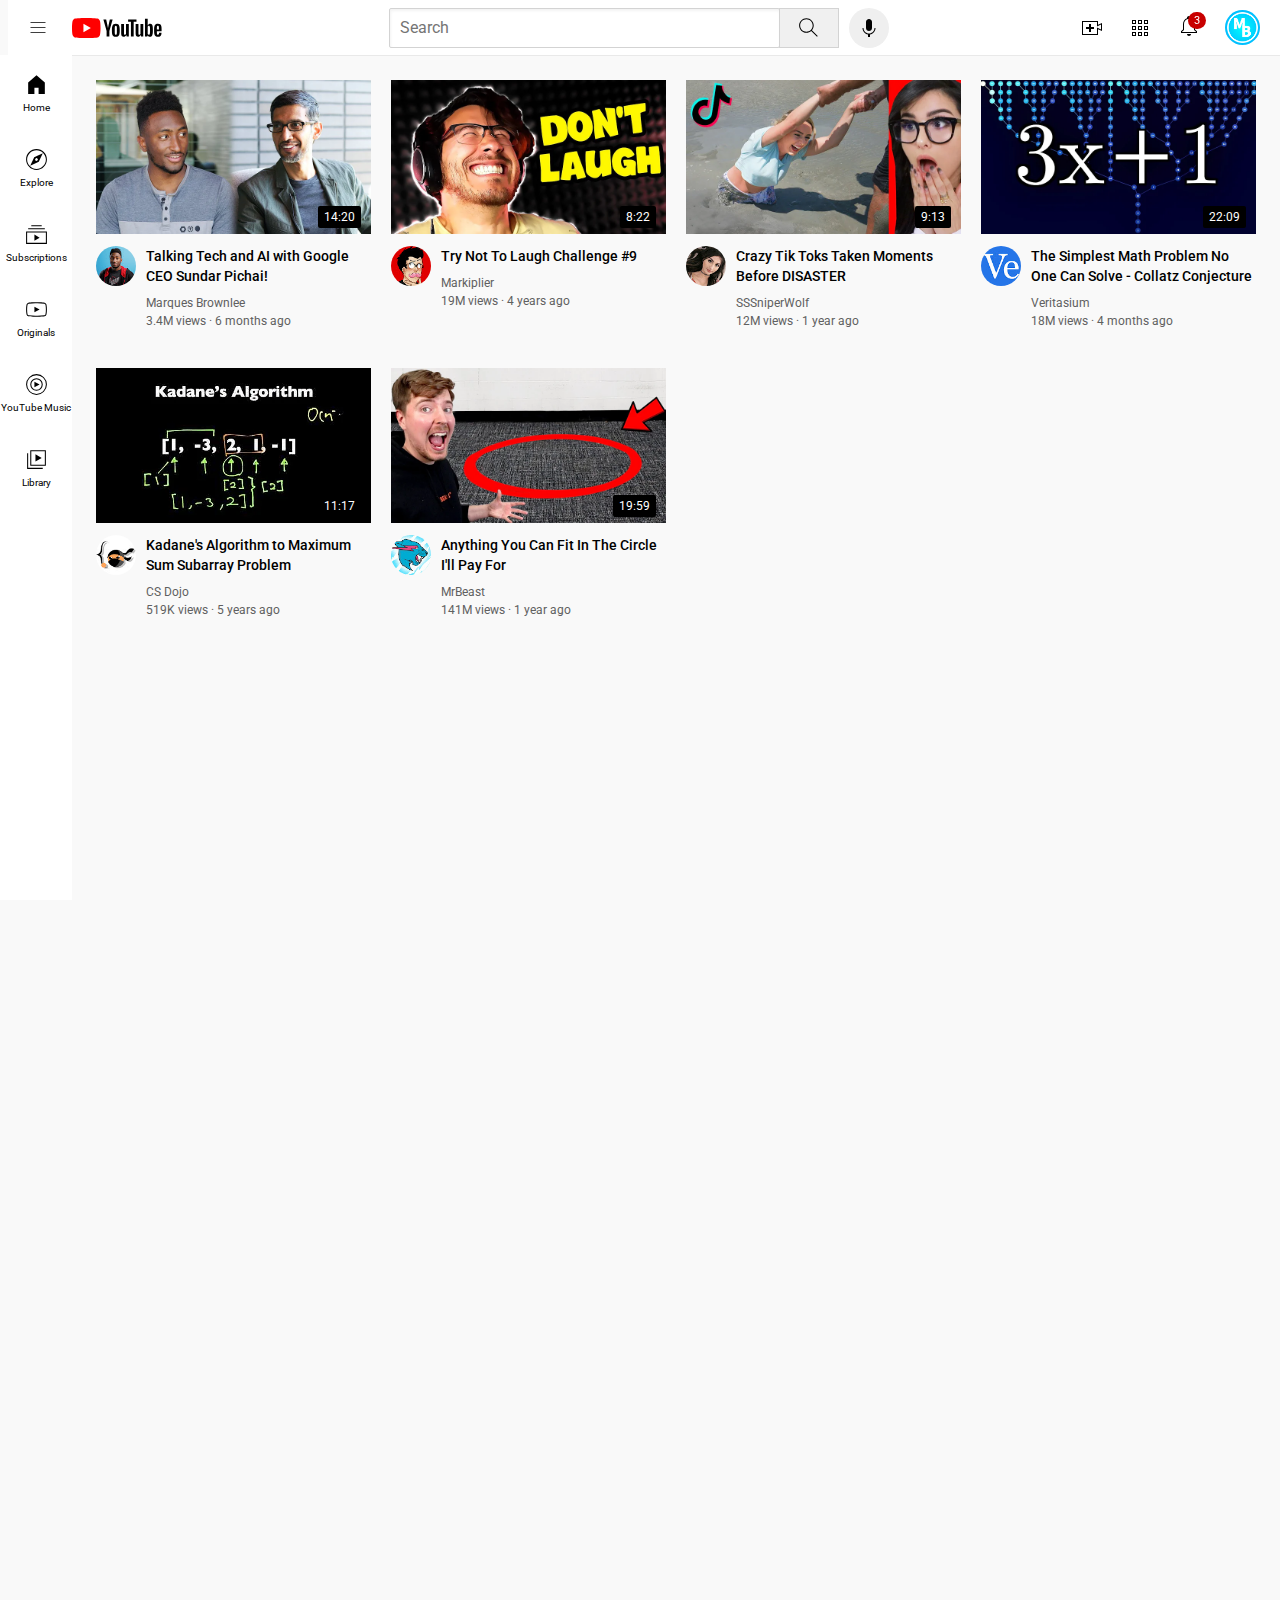
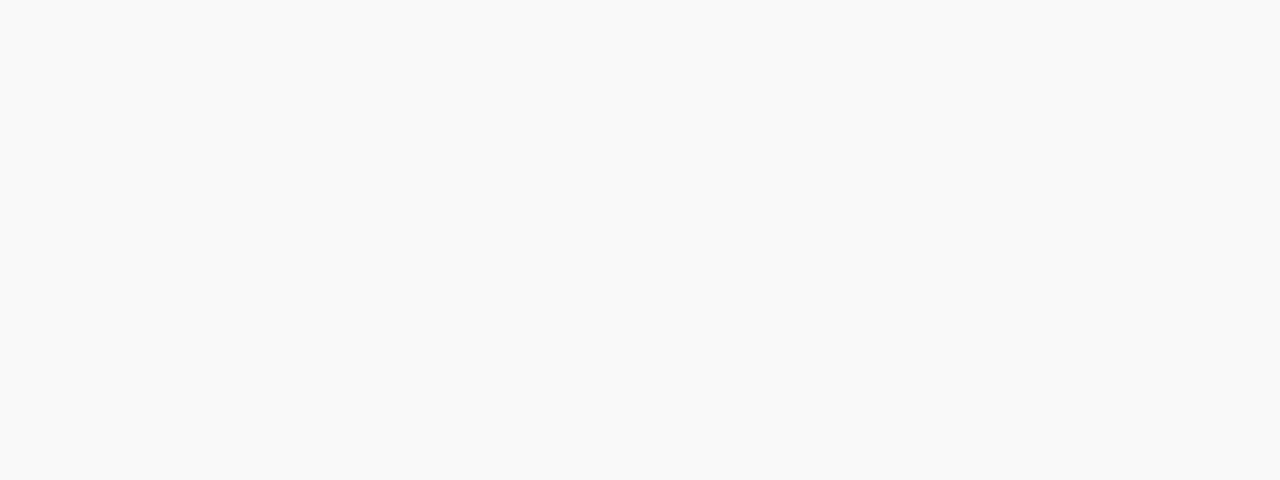
<file: index.html>
<!DOCTYPE html>
<html>

<head>
  <title>YouTube.com Clone</title>

  <link rel="preconnect" href="https://fonts.googleapis.com">
  <link rel="preconnect" href="https://fonts.gstatic.com" crossorigin>
  <link
    href="https://fonts.googleapis.com/css2?family=Roboto+Slab:wght@700&family=Roboto:wght@300;400;500;600;700&display=swap"
    rel="stylesheet">

  <link rel="stylesheet" href="styles/general.css">
  <link rel="stylesheet" href="styles/header.css">
  <link rel="stylesheet" href="styles/video.css">
  <link rel="stylesheet" href="styles/sidebar.css">
</head>


<body>
  <header class="header">
    <div class="left-section">
      <img class="hamburger-menu" src="icons/hamburger-menu.svg">
      <img class="youtube-logo" src="icons/youtube-logo.svg">
    </div>

    <div class="middle-section">
      <input class="search-bar" type="textbox" placeholder="Search">
      
      <!-- Put position absolute within position relative -->
      <button class="search-button">
        <img class="search-icon" src="icons/search.svg">
        <div class="tooltip">Search</div>
      </button>
      <button class="voice-search-button">
        <img class="voice-search-icon" src="icons/voice-search-icon.svg">
        <div class="tooltip">Search with your voice</div>
      </button>
    </div>

    <div class="right-section">
      <div class="upload-icon-container">
        <img class="upload-icon" src="icons/upload.svg"> 
        <div class="tooltip">Create</div>
      </div>
      
      <div class="youtube-apps-container">
        <img class="youtube-apps-icon" src="icons/youtube-apps.svg">
        <div class="tooltip">Apps</div>
      </div>
      
      <div class="notifications-icon-container">
        <img class="notifications-icon" src="icons/notifications.svg">
        <div class="notifications-count">3</div>
      </div>
      <img class="current-user-picture" src="channel-pictures/my-channel.png">
    </div>
  </header>

  <nav class="sidebar">
    <div class="sidebar-link">
      <img src="icons/home.svg">
      <div>Home</div>
    </div>
    <div class="sidebar-link">
      <img src="icons/explore.svg">
      <div>Explore</div>
    </div>
    <div class="sidebar-link">
      <img src="icons/subscriptions.svg">
      <div>Subscriptions</div>
    </div>
    <div class="sidebar-link">
      <img src="icons/originals.svg">
      <div>Originals</div>
    </div>
    <div class="sidebar-link">
      <img src="icons/youtube-music.svg">
      <div>YouTube Music</div>
    </div>
    <div class="sidebar-link">
      <img src="icons/library.svg">
      <div>Library</div>
    </div>
  </nav>
  

  <main>
    <section class="video-grid">
      <!-- Marques Brownlee Video -->
      <div class="video-preview">
        <!-- vertical stack -->
        <div class="thumbnail-row">
          <img class="thumbnail" src="thumbnails/thumbnail-1.webp">
          <div class="video-time">14:20</div>
        </div>
  
        <div class="video-info-grid">
          <!-- horizontal stack -->
          <div class="channel-picture">
            <img class="profile-picture" src="channel-pictures/channel-1.jpeg">
          </div>
  
          <div class="video-info">
            <!-- vertical stack -->
            <p class="video-title">
              Talking Tech and AI with Google CEO Sundar Pichai!
            </p>
            <p class="video-author">
              Marques Brownlee
            </p>
            <p class="video-stats">
              3.4M views &CenterDot; 6 months ago
            </p>
          </div>
        </div>
      </div>
  
      <!-- Markiplier Video-->
      <div class="video-preview">
        <!-- vertical stack -->
        <div class="thumbnail-row">
          <img class="thumbnail" src="thumbnails/thumbnail-2.webp">
          <div class="video-time">8:22</div>
        </div>
  
        <div class="video-info-grid">
          <!-- horizontal stack -->
          <div class="channel-picture">
            <img class="profile-picture" src="channel-pictures/channel-2.jpeg">
          </div>
  
          <div class="video-info">
            <!-- vertical stack -->
            <p class="video-title">
              Try Not To Laugh Challenge #9
            </p>
            <p class="video-author">
              Markiplier
            </p>
            <p class="video-stats">
              19M views &CenterDot; 4 years ago
            </p>
          </div>
        </div>
      </div>
  
      <!-- SSSniperWolf Video -->
      <div class="video-preview">
        <!-- vertical stack -->
        <div class="thumbnail-row">
          <img class="thumbnail" src="thumbnails/thumbnail-3.webp">
          <div class="video-time">9:13</div>
        </div>
  
        <div class="video-info-grid">
          <!-- horizontal stack -->
          <div class="channel-picture">
            <img class="profile-picture" src="channel-pictures/channel-3.jpeg">
          </div>
  
          <div class="video-info">
            <!-- vertical stack -->
            <p class="video-title">
              Crazy Tik Toks Taken Moments Before DISASTER
            </p>
            <p class="video-author">
              SSSniperWolf
            </p>
            <p class="video-stats">
              12M views &CenterDot; 1 year ago
            </p>
          </div>
        </div>
      </div>
  
      <!-- Veritasium Video-->
      <div class="video-preview">
        <!-- vertical stack -->
        <div class="thumbnail-row">
          <img class="thumbnail" src="thumbnails/thumbnail-4.webp">
          <div class="video-time">22:09</div>
        </div>
  
        <div class="video-info-grid">
          <!-- horizontal stack -->
          <div class="channel-picture">
            <img class="profile-picture" src="channel-pictures/channel-4.jpeg">
          </div>
  
          <div class="video-info">
            <!-- vertical stack -->
            <p class="video-title">
              The Simplest Math Problem No One Can Solve - Collatz Conjecture
            </p>
            <p class="video-author">
              Veritasium
            </p>
            <p class="video-stats">
              18M views &CenterDot; 4 months ago
            </p>
          </div>
        </div>
      </div>
  
      <!-- CS Dojo Video -->
      <div class="video-preview">
        <!-- vertical stack -->
        <div class="thumbnail-row">
          <img class="thumbnail" src="thumbnails/thumbnail-5.webp">
          <div class="video-time">11:17</div>
        </div>
  
        <div class="video-info-grid">
          <!-- horizontal stack -->
          <div class="channel-picture">
            <img class="profile-picture" src="channel-pictures/channel-5.jpeg">
          </div>
  
          <div class="video-info">
            <!-- vertical stack -->
            <p class="video-title">
              Kadane's Algorithm to Maximum Sum Subarray Problem
            </p>
            <p class="video-author">
              CS Dojo
            </p>
            <p class="video-stats">
              519K views &CenterDot; 5 years ago
            </p>
          </div>
        </div>
      </div>
  
      <!-- MrBeast Video-->
      <div class="video-preview">
        <!-- vertical stack -->
        <div class="thumbnail-row">
          <img class="thumbnail" src="thumbnails/thumbnail-6.webp">
          <div class="video-time">19:59</div>
        </div>
  
        <div class="video-info-grid">
          <!-- horizontal stack -->
          <div class="channel-picture">
            <img class="profile-picture" src="channel-pictures/channel-6.jpeg">
          </div>
  
          <div class="video-info">
            <!-- vertical stack -->
            <p class="video-title">
              Anything You Can Fit In The Circle I'll Pay For
            </p>
            <p class="video-author">
              MrBeast
            </p>
            <p class="video-stats">
              141M views &CenterDot; 1 year ago
            </p>
          </div>
        </div>
      </div>
    </section>
  </main>
</body>

</html>
</file>
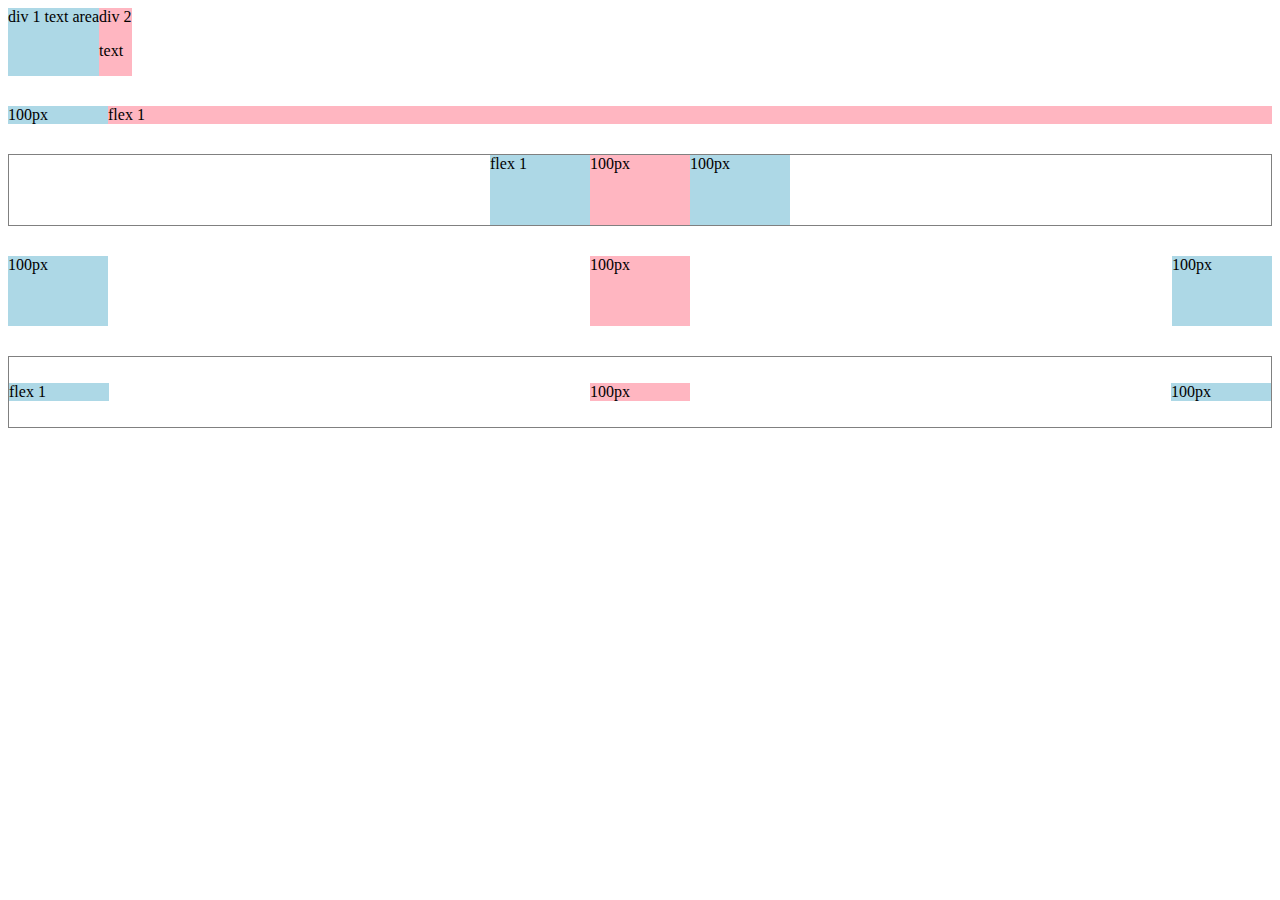
<file: flexbox.html>
<!DOCTYPE html>
<html>
  <head>
    <title>Flexbox Practice</title>
  </head>
  <body>
    <div style="
      display: flex;
      flex-direction: row;
    ">
      <div style="background-color: 
      lightblue">div 1 text area</div>

      <div style="background-color: 
      lightpink">div 2 <p>text</p></div>
    </div>

    <div style="
      margin-top: 30px;
      display: flex;
      flex-direction: row;
    ">
      <div style="
        background-color: lightblue;
        width: 100px;
      ">100px</div>

      <div style="
        background-color: lightpink;
        flex: 1;
      ">flex 1</div>
    </div>

    <div style="
      margin-top: 30px;
      display: flex;
      flex-direction: row;
      justify-content: center;
      height: 70px;
      border-width: 1px;
      border-color: gray;
      border-style: solid;
    ">

    <div style="
      background-color: lightblue;
      width: 100px;
    ">flex 1</div>

    <div style="
    background-color: lightpink;
    width: 100px;
    ">100px</div>

    <div style="
      background-color: lightblue;
      width: 100px;
    ">100px</div>
    </div>



    <div style="
    margin-top: 30px;
    display: flex;
    flex-direction: row;
    justify-content: space-between;
    height: 70px;
    ">

    <div style="
    background-color: lightblue;
    width: 100px;
    ">100px</div>

    <div style="
    background-color: lightpink;
    width: 100px;
    ">100px</div>

    <div style="
    background-color: lightblue;
    width: 100px;
    ">100px</div>
    </div>

<div style="
      margin-top: 30px;
      display: flex;
      flex-direction: row;
      justify-content: space-between;
      height: 70px;
      border-width: 1px;
      border-color: gray;
      border-style: solid;
      align-items: center;
    ">

    <div style="
      background-color: lightblue;
      width: 100px;
    ">flex 1</div>

    <div style="
    background-color: lightpink;
    width: 100px;
    ">100px</div>

    <div style="
      background-color: lightblue;
      width: 100px;
    ">100px</div>
    </div>


  </div>

  </body>
</html>
</file>
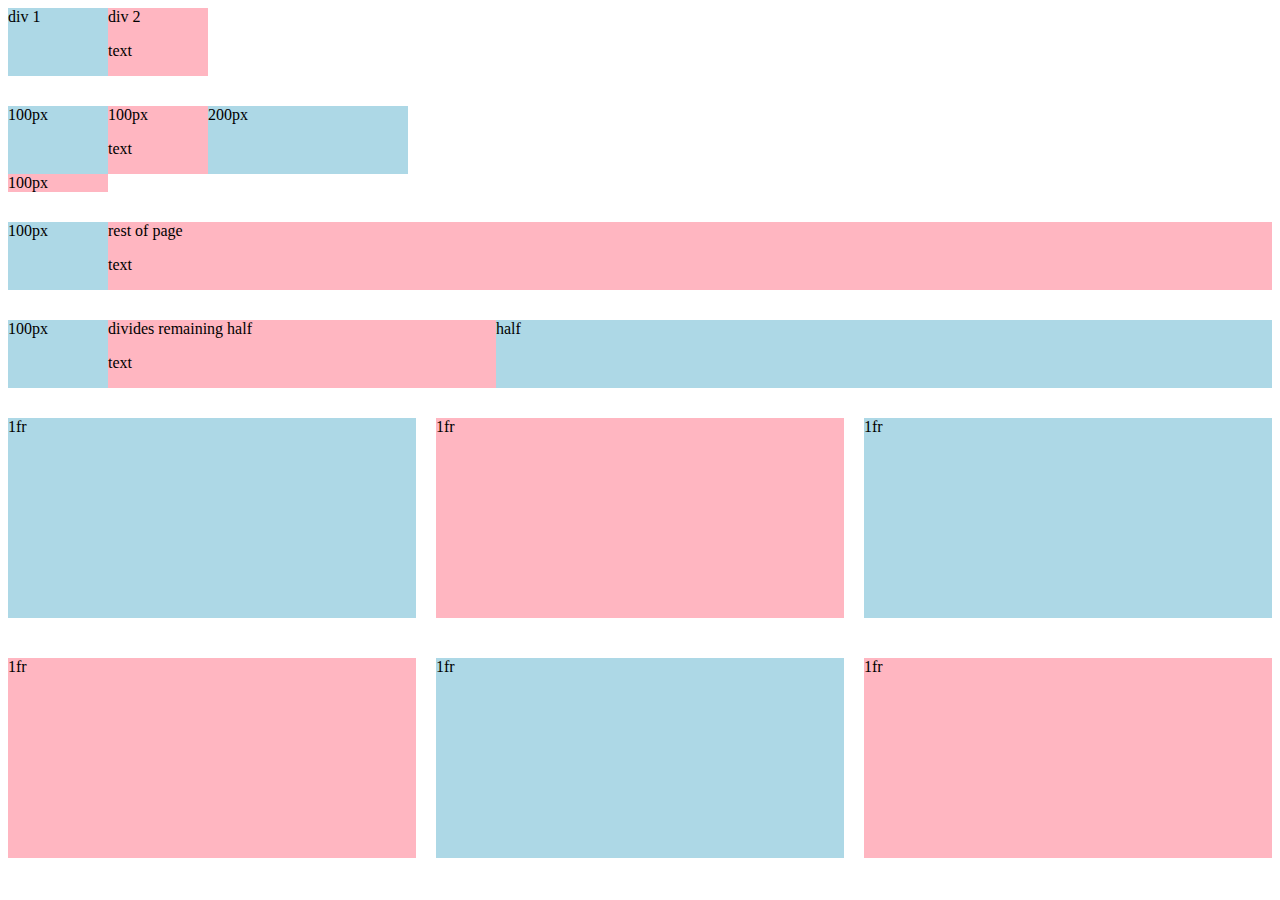
<file: grid.html>
<!DOCTYPE html>
<html>
  <head>
    <title> Grid Practice </title>
    <style>

    </style>
  </head>
  <body>
    <div style="
      display: grid;
      grid-template-columns: 100px 100px;
      ">
      <div style="background-color: lightblue">div 1</div>
      <div style="background-color: lightpink">div 2
      <p> text </p></div>
    </div>

    
    <div style="
      margin-top: 30px;
      display: grid;
      grid-template-columns: 100px 100px 200px;
      ">
      <!-- Number of pixel values specified = num columns -->
      <!-- More than max adds a new row -->
      <div style="background-color: lightblue">100px</div>
      <div style="background-color: lightpink">100px <p> text </p></div>
      <div style="background-color: lightblue">200px</div>
      <div style="background-color: lightpink">100px</div>
    </div>

    <div style="
      margin-top: 30px;
      display: grid;
      grid-template-columns: 100px 1fr;
      ">
      <div style="background-color: lightblue">100px</div>
      <div style="background-color: lightpink">rest of page<p> text </p></div>
    </div>

    <div style="
      margin-top: 30px;
      display: grid;
      grid-template-columns: 100px 1fr 2fr;
      ">
      <div style="background-color: lightblue">100px</div>
      <div style="background-color: lightpink">divides remaining half<p> text </p></div>
      <div style="background-color: lightblue">half</div>
    </div>

    <div style="
      margin-top: 30px;
      display: grid;
      grid-template-columns: 1fr 1fr 1fr;
      column-gap: 20px;
      row-gap: 40px;
      ">
      <div style="background-color: lightblue; height: 200px">1fr</div>
      <div style="background-color: lightpink; height: 200px">1fr</div>
      <div style="background-color: lightblue; height: 200px">1fr</div>
      <div style="background-color: lightpink; height: 200px">1fr</div>
      <div style="background-color: lightblue; height: 200px">1fr</div>
      <div style="background-color: lightpink; height: 200px">1fr</div>
    </div>


  </body>
</html>
</file>
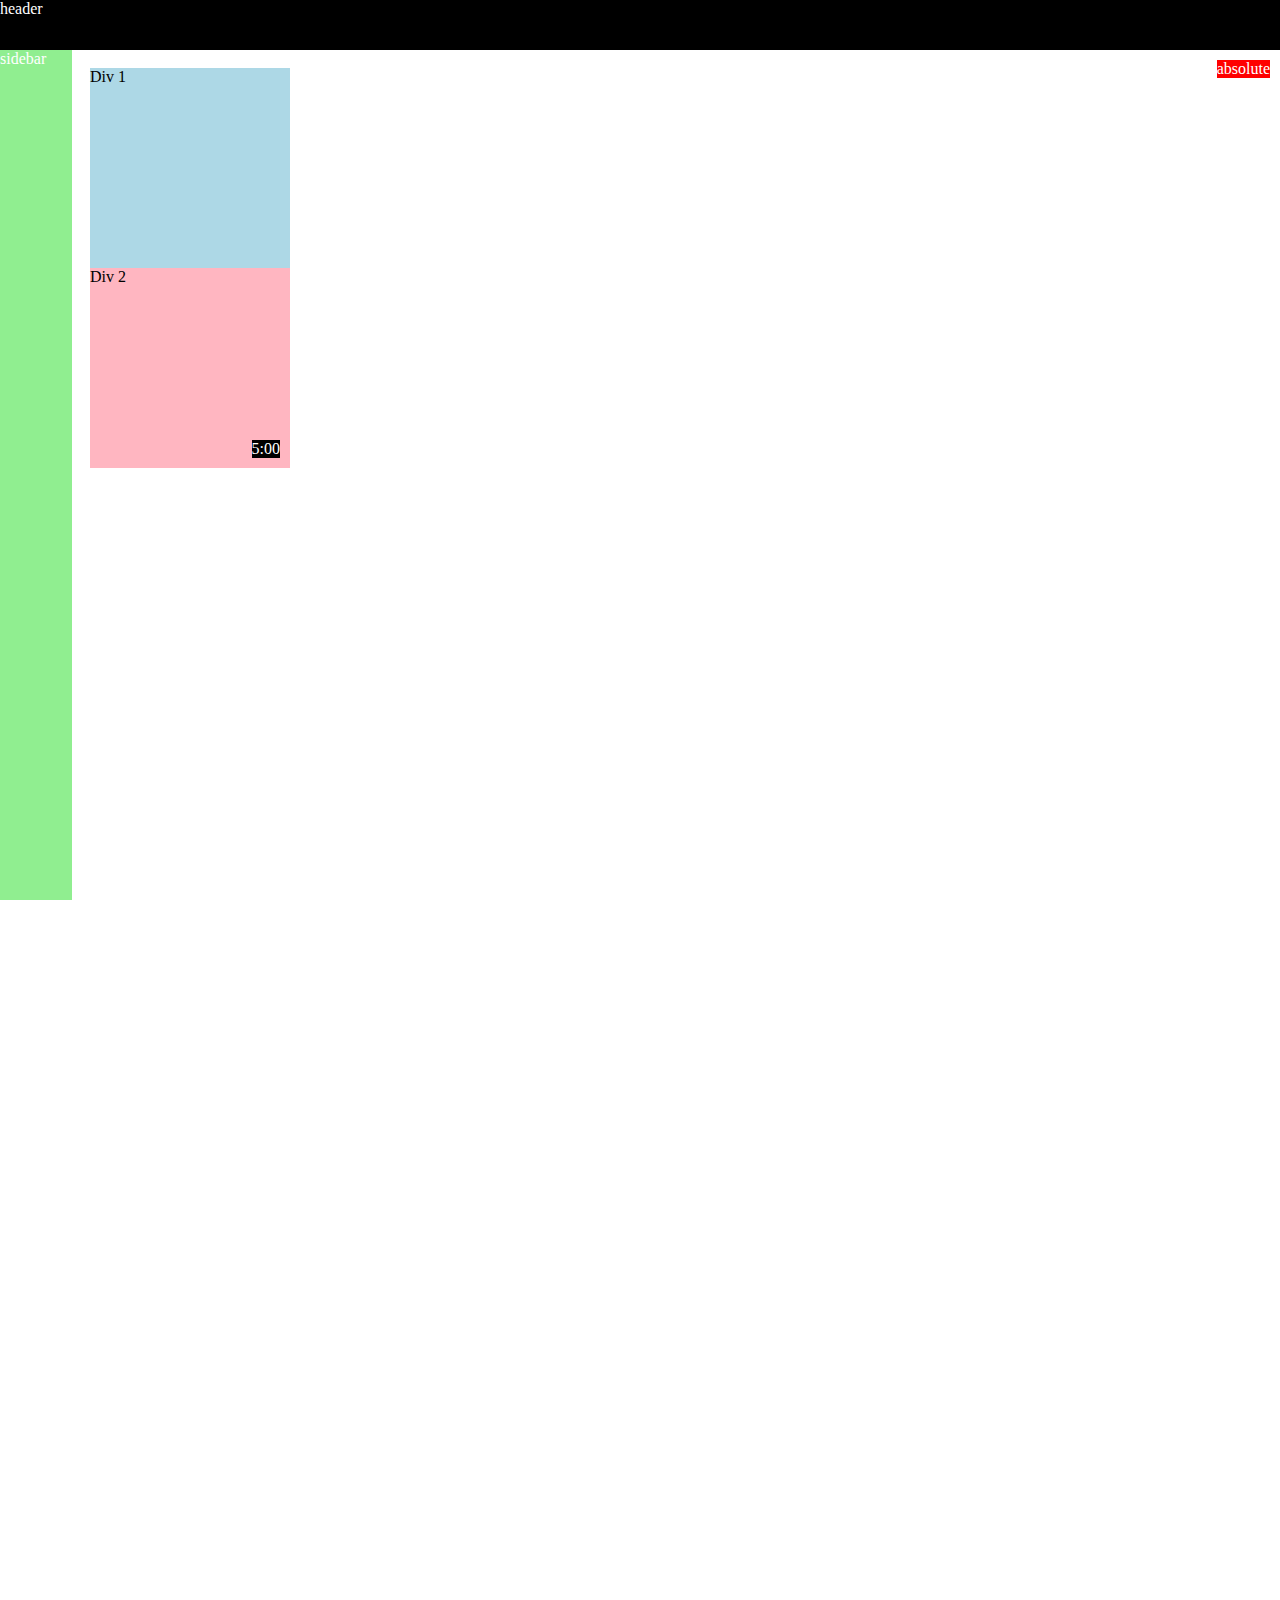
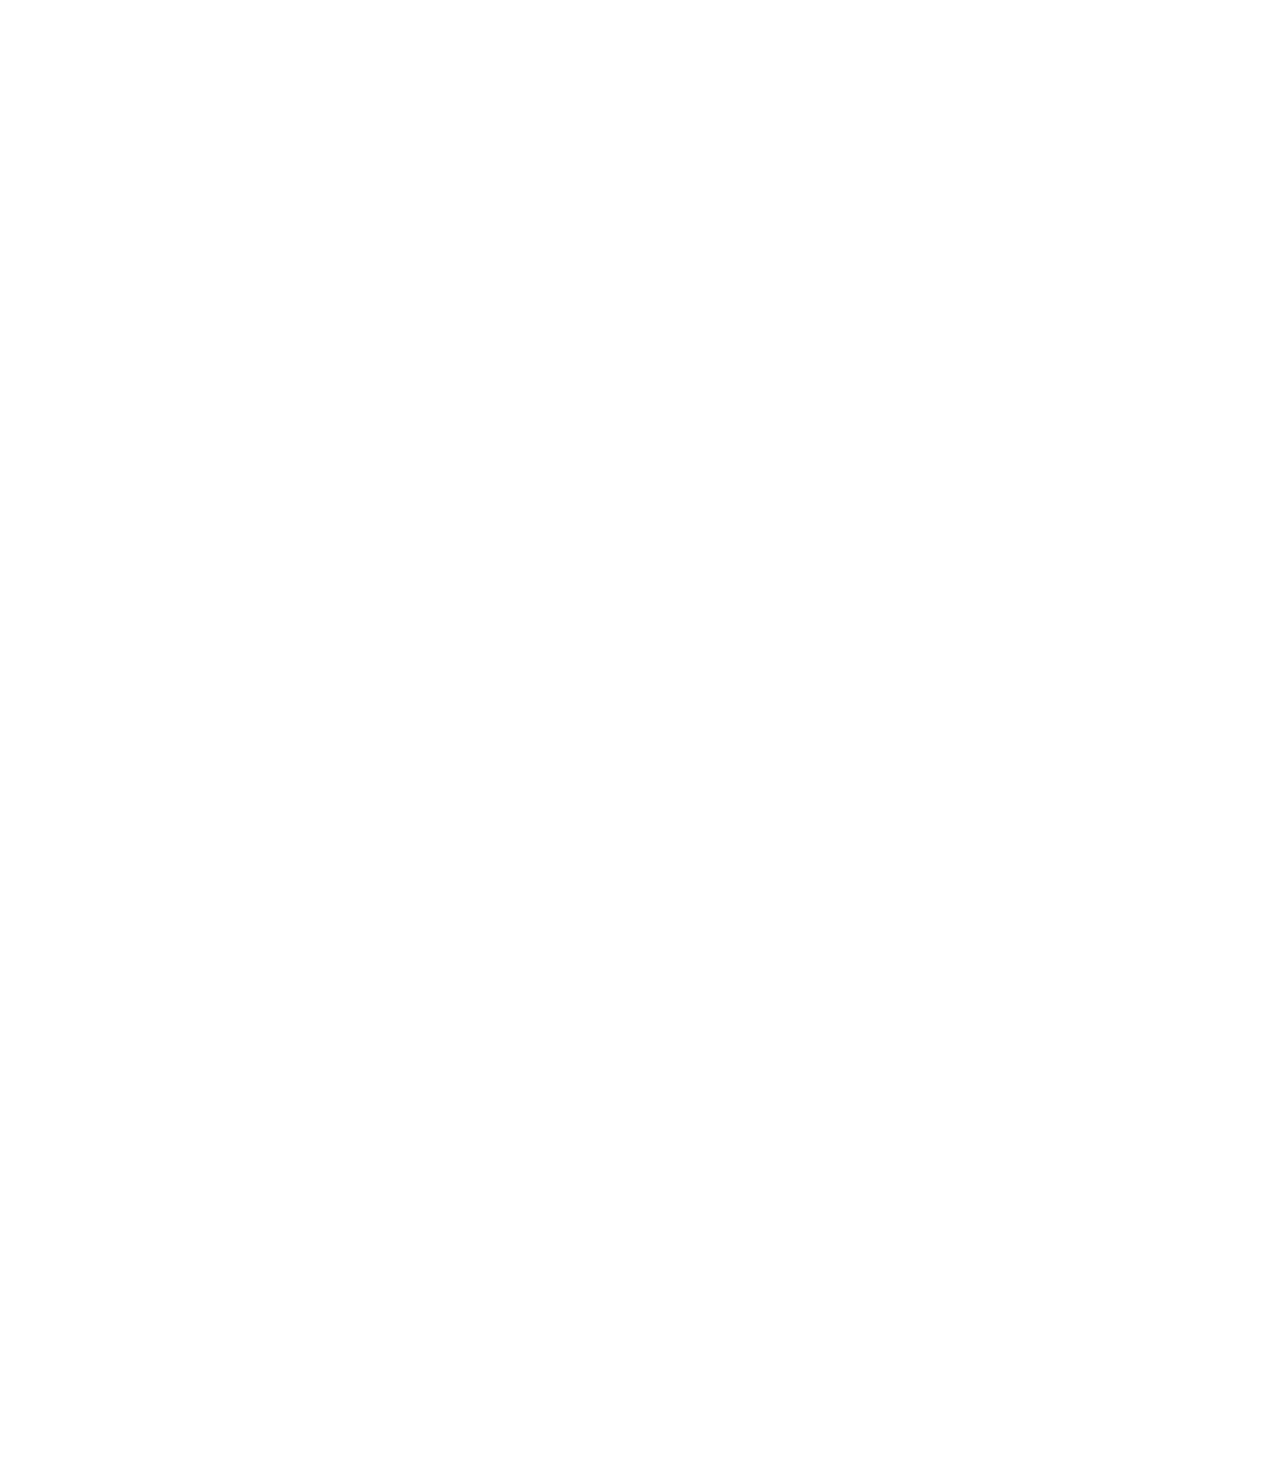
<file: position.html>
<!DOCTYPE html>
<html>
  <head>
    <title>Position Practice</title>
  </head>
  <body style="
    height: 3000px;
    padding-top: 60px;
    padding-left: 82px;
  ">
    <div style="
      background-color: black;
      color: white;
      position: fixed;
      top: 0px;
      left: 0px;
      right: 0px;
      height: 50px;
      z-index: 1;
    ">header</div>

    <div style="
      background-color: lightgreen;
      color: white;
      position: fixed;
      left: 0px;
      bottom: 0px;
      top: 50px;
      width: 72px;
    ">sidebar</div>

    <div style="
      position: absolute;
      background-color: red;
      color: white;
      right: 10px;
      top: 60px;
    ">
    absolute
    </div>


    <div style="
      background-color: lightblue;
      height: 200px;
      width: 200px;
    ">Div 1</div>

    <div style="
      background-color: lightpink;
      height: 200px;
      width: 200px;
      position: relative;
    ">
      <div style="
        position: absolute;
        background-color: black;
        color: white;
        right: 10px;
        bottom: 10px;
      ">
      5:00
      </div>
      
      Div 2
    </div>

    

  </body>

</html>
</file>
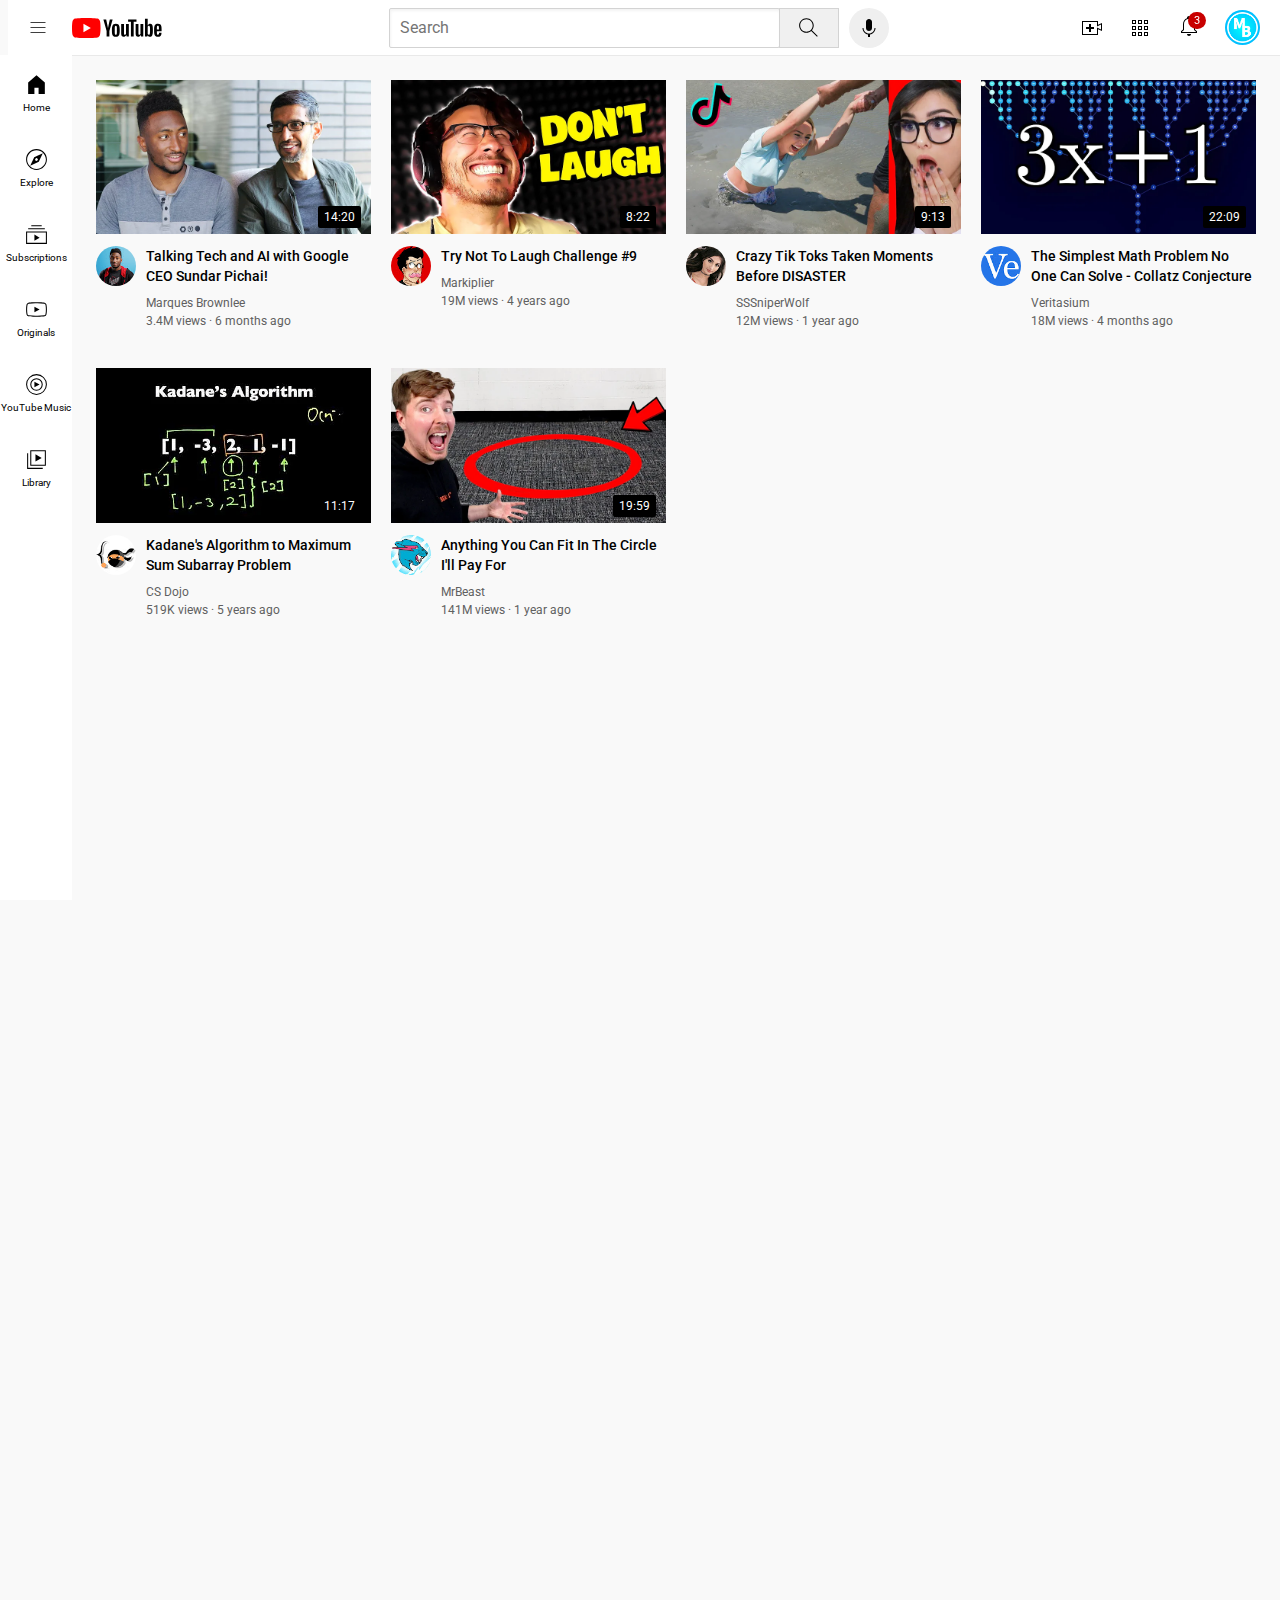
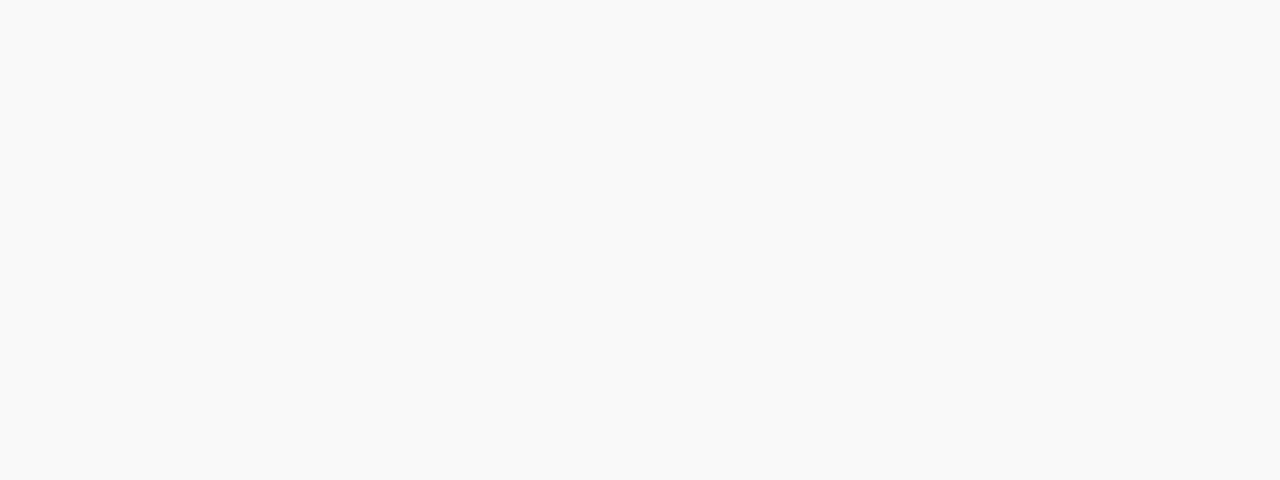
<file: youtube.html>
<!DOCTYPE html>
<html>

<head>
  <title>YouTube.com Clone</title>

  <link rel="preconnect" href="https://fonts.googleapis.com">
  <link rel="preconnect" href="https://fonts.gstatic.com" crossorigin>
  <link
    href="https://fonts.googleapis.com/css2?family=Roboto+Slab:wght@700&family=Roboto:wght@300;400;500;600;700&display=swap"
    rel="stylesheet">

  <link rel="stylesheet" href="styles/general.css">
  <link rel="stylesheet" href="styles/header.css">
  <link rel="stylesheet" href="styles/video.css">
  <link rel="stylesheet" href="styles/sidebar.css">
</head>


<body>
  <header class="header">
    <div class="left-section">
      <img class="hamburger-menu" src="icons/hamburger-menu.svg">
      <img class="youtube-logo" src="icons/youtube-logo.svg">
    </div>

    <div class="middle-section">
      <input class="search-bar" type="textbox" placeholder="Search">
      
      <!-- Put position absolute within position relative -->
      <button class="search-button">
        <img class="search-icon" src="icons/search.svg">
        <div class="tooltip">Search</div>
      </button>
      <button class="voice-search-button">
        <img class="voice-search-icon" src="icons/voice-search-icon.svg">
        <div class="tooltip">Search with your voice</div>
      </button>
    </div>

    <div class="right-section">
      <div class="upload-icon-container">
        <img class="upload-icon" src="icons/upload.svg"> 
        <div class="tooltip">Create</div>
      </div>
      
      <div class="youtube-apps-container">
        <img class="youtube-apps-icon" src="icons/youtube-apps.svg">
        <div class="tooltip">Apps</div>
      </div>
      
      <div class="notifications-icon-container">
        <img class="notifications-icon" src="icons/notifications.svg">
        <div class="notifications-count">3</div>
      </div>
      <img class="current-user-picture" src="channel-pictures/my-channel.png">
    </div>
  </header>

  <nav class="sidebar">
    <div class="sidebar-link">
      <img src="icons/home.svg">
      <div>Home</div>
    </div>
    <div class="sidebar-link">
      <img src="icons/explore.svg">
      <div>Explore</div>
    </div>
    <div class="sidebar-link">
      <img src="icons/subscriptions.svg">
      <div>Subscriptions</div>
    </div>
    <div class="sidebar-link">
      <img src="icons/originals.svg">
      <div>Originals</div>
    </div>
    <div class="sidebar-link">
      <img src="icons/youtube-music.svg">
      <div>YouTube Music</div>
    </div>
    <div class="sidebar-link">
      <img src="icons/library.svg">
      <div>Library</div>
    </div>
  </nav>
  

  <main>
    <section class="video-grid">
      <!-- Marques Brownlee Video -->
      <div class="video-preview">
        <!-- vertical stack -->
        <div class="thumbnail-row">
          <img class="thumbnail" src="thumbnails/thumbnail-1.webp">
          <div class="video-time">14:20</div>
        </div>
  
        <div class="video-info-grid">
          <!-- horizontal stack -->
          <div class="channel-picture">
            <img class="profile-picture" src="channel-pictures/channel-1.jpeg">
          </div>
  
          <div class="video-info">
            <!-- vertical stack -->
            <p class="video-title">
              Talking Tech and AI with Google CEO Sundar Pichai!
            </p>
            <p class="video-author">
              Marques Brownlee
            </p>
            <p class="video-stats">
              3.4M views &CenterDot; 6 months ago
            </p>
          </div>
        </div>
      </div>
  
      <!-- Markiplier Video-->
      <div class="video-preview">
        <!-- vertical stack -->
        <div class="thumbnail-row">
          <img class="thumbnail" src="thumbnails/thumbnail-2.webp">
          <div class="video-time">8:22</div>
        </div>
  
        <div class="video-info-grid">
          <!-- horizontal stack -->
          <div class="channel-picture">
            <img class="profile-picture" src="channel-pictures/channel-2.jpeg">
          </div>
  
          <div class="video-info">
            <!-- vertical stack -->
            <p class="video-title">
              Try Not To Laugh Challenge #9
            </p>
            <p class="video-author">
              Markiplier
            </p>
            <p class="video-stats">
              19M views &CenterDot; 4 years ago
            </p>
          </div>
        </div>
      </div>
  
      <!-- SSSniperWolf Video -->
      <div class="video-preview">
        <!-- vertical stack -->
        <div class="thumbnail-row">
          <img class="thumbnail" src="thumbnails/thumbnail-3.webp">
          <div class="video-time">9:13</div>
        </div>
  
        <div class="video-info-grid">
          <!-- horizontal stack -->
          <div class="channel-picture">
            <img class="profile-picture" src="channel-pictures/channel-3.jpeg">
          </div>
  
          <div class="video-info">
            <!-- vertical stack -->
            <p class="video-title">
              Crazy Tik Toks Taken Moments Before DISASTER
            </p>
            <p class="video-author">
              SSSniperWolf
            </p>
            <p class="video-stats">
              12M views &CenterDot; 1 year ago
            </p>
          </div>
        </div>
      </div>
  
      <!-- Veritasium Video-->
      <div class="video-preview">
        <!-- vertical stack -->
        <div class="thumbnail-row">
          <img class="thumbnail" src="thumbnails/thumbnail-4.webp">
          <div class="video-time">22:09</div>
        </div>
  
        <div class="video-info-grid">
          <!-- horizontal stack -->
          <div class="channel-picture">
            <img class="profile-picture" src="channel-pictures/channel-4.jpeg">
          </div>
  
          <div class="video-info">
            <!-- vertical stack -->
            <p class="video-title">
              The Simplest Math Problem No One Can Solve - Collatz Conjecture
            </p>
            <p class="video-author">
              Veritasium
            </p>
            <p class="video-stats">
              18M views &CenterDot; 4 months ago
            </p>
          </div>
        </div>
      </div>
  
      <!-- CS Dojo Video -->
      <div class="video-preview">
        <!-- vertical stack -->
        <div class="thumbnail-row">
          <img class="thumbnail" src="thumbnails/thumbnail-5.webp">
          <div class="video-time">11:17</div>
        </div>
  
        <div class="video-info-grid">
          <!-- horizontal stack -->
          <div class="channel-picture">
            <img class="profile-picture" src="channel-pictures/channel-5.jpeg">
          </div>
  
          <div class="video-info">
            <!-- vertical stack -->
            <p class="video-title">
              Kadane's Algorithm to Maximum Sum Subarray Problem
            </p>
            <p class="video-author">
              CS Dojo
            </p>
            <p class="video-stats">
              519K views &CenterDot; 5 years ago
            </p>
          </div>
        </div>
      </div>
  
      <!-- MrBeast Video-->
      <div class="video-preview">
        <!-- vertical stack -->
        <div class="thumbnail-row">
          <img class="thumbnail" src="thumbnails/thumbnail-6.webp">
          <div class="video-time">19:59</div>
        </div>
  
        <div class="video-info-grid">
          <!-- horizontal stack -->
          <div class="channel-picture">
            <img class="profile-picture" src="channel-pictures/channel-6.jpeg">
          </div>
  
          <div class="video-info">
            <!-- vertical stack -->
            <p class="video-title">
              Anything You Can Fit In The Circle I'll Pay For
            </p>
            <p class="video-author">
              MrBeast
            </p>
            <p class="video-stats">
              141M views &CenterDot; 1 year ago
            </p>
          </div>
        </div>
      </div>
    </section>
  </main>
</body>

</html>
</file>
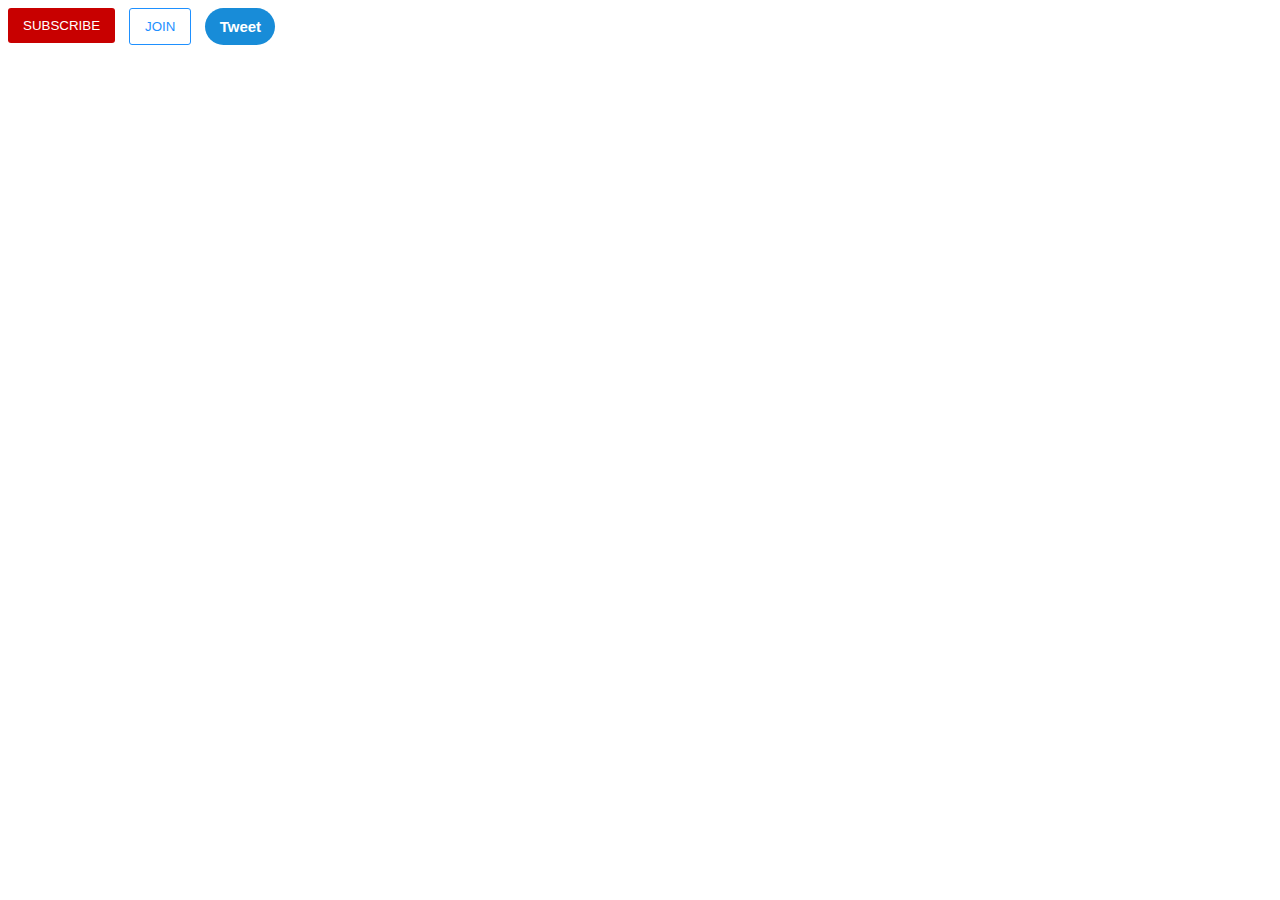
<file: intro-to-html/buttons.html>
<!DOCTYPE html>
<html>
  <head>
    <title>Buttons Practice</title>
    <link rel="stylesheet" href="styles/buttons.css">
  </head>

  <body>
    <button class="subscribe-button">
      SUBSCRIBE
    </button>
    
    <button class="join-button">
      JOIN
    </button>
    
    <button class="tweet-button">
      Tweet
    </button>
  </body>

</html>
</file>
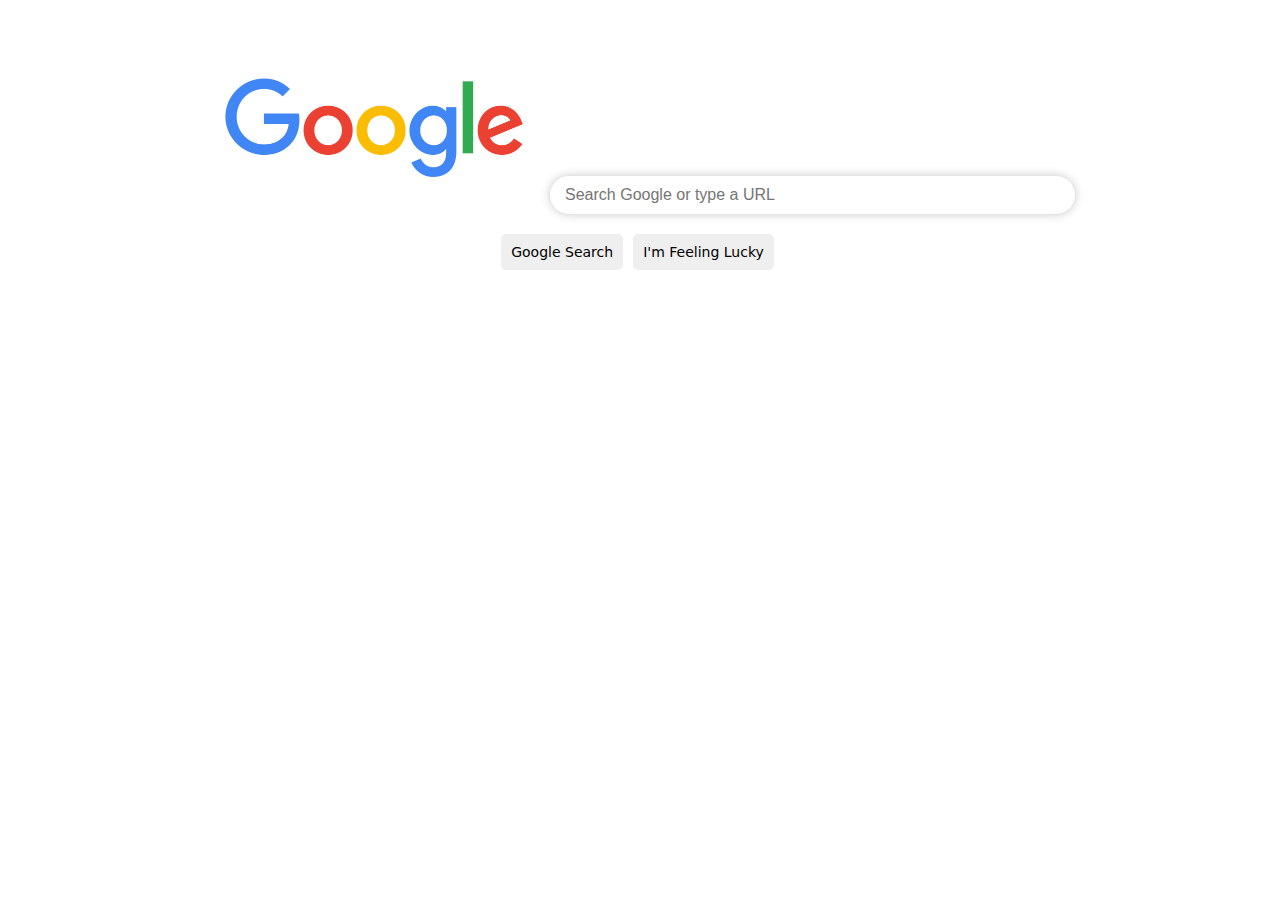
<file: intro-to-html/exercise8-google.html>
<!DOCTYPE html>
<html>
  <head>
    <title>Google Search</title>

    <style>
      .all {
        text-align: center;
        font-family: system-ui, -apple-system, BlinkMacSystemFont, 'Segoe UI', Roboto, Oxygen, Ubuntu, Cantarell, 'Open Sans', 'Helvetica Neue', sans-serif;
      }
      .logo {
        width: 300px;
        margin-top: 50px;
        padding: 20px;
      }
      .search-bar {
        width: 500px;
        font-size: 16px;
        padding: 10px;
        padding-left: 15px;
        border: none;
        border-radius: 20px;
        box-shadow: 0px 0px 10px rgba(128, 128, 128, 0.459);
      }
      .buttons {
        display: inline-block;
        margin-top: 20px;
        padding: 10px;
        font-size: 14px;
        font-family: system-ui, -apple-system, BlinkMacSystemFont, 'Segoe UI', Roboto, Oxygen, Ubuntu, Cantarell, 'Open Sans', 'Helvetica Neue', sans-serif;
        border: none;
        border-radius: 5px;
        margin-right: 5px;
      }
      .buttons:hover {
        cursor: pointer;
        opacity: 0.8;
        border: solid;
        border: 1px;
        border-color: gray;
      }
    </style>
  </head>
  
  <body> 
    <div class="all"> 
      <img class="logo" src="google-logo.png">
      <input class="search-bar" type="textbox" placeholder="Search Google or type a URL">
      <br>
      <button class="buttons">Google Search</button>
      <button class="buttons">I'm Feeling Lucky</button>
    </div>
  </body>
</html>
</file>
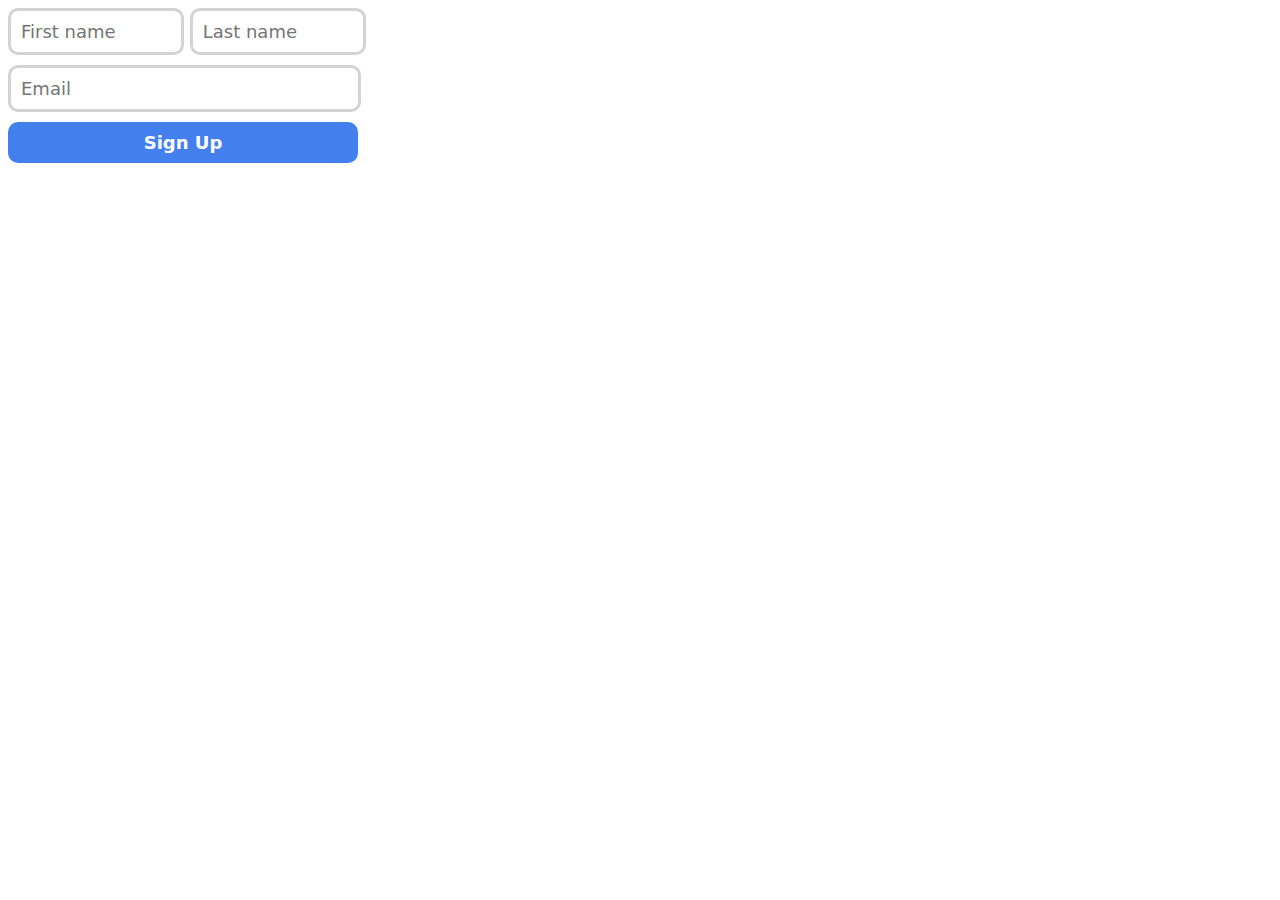
<file: intro-to-html/exercise8-signup.html>
<!DOCTYPE html>
<html>
  <head>
    <title>Sign Up</title>
    <style>
      * {
        font-family: system-ui, -apple-system, BlinkMacSystemFont, 'Segoe UI', Roboto, Oxygen, Ubuntu, Cantarell, 'Open Sans', 'Helvetica Neue', sans-serif;
        font-size: 18px;
      }

      .first, .last, .email {
        display: inline;
        border-radius: 10px;
        padding: 10px;
        border: solid;
        border-color: lightgray;
        width: 150px;
      }

      .email {
        display: block;
        margin-top: 10px;
        width: 327px;
      }

      .signup {
        border-radius: 10px;
        font-size: 18px;
        padding: 10px;
        border: none;
        color: white;
        font-weight: bold;
        background-color: #4380ED;

        margin-top: 10px;
        width: 350px;
      }

      .signup:hover {
        cursor: pointer;
        opacity: 0.7;
      }

    </style>
  </head>
  <body>
    <input class="first" type="textbox" placeholder="First name">
    <input class="last" type="textbox" placeholder="Last name">
    <input class="email" type="textbox" placeholder="Email">
    <button class="signup">
      Sign Up
    </button>
  </body>
</html>
</file>
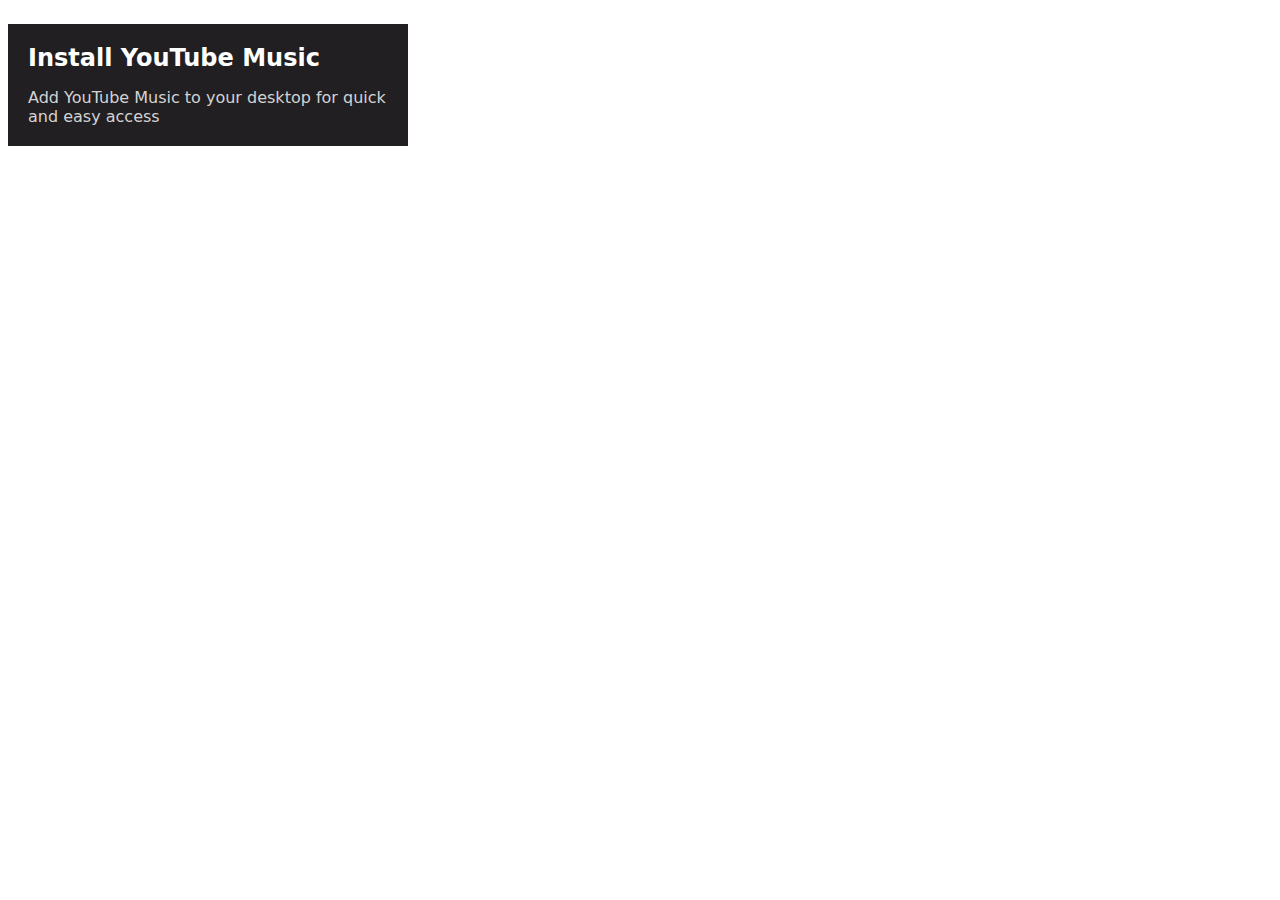
<file: intro-to-html/exercise9.html>
<!DOCTYPE html>
<html>
  <head>
    <title> Install YouTube Music </title>
    <style>
      * {
        font-family: system-ui, -apple-system, BlinkMacSystemFont, 'Segoe UI', Roboto, Oxygen, Ubuntu, Cantarell, 'Open Sans', 'Helvetica Neue', sans-serif;
      }
      .div-container {
        width: 400px;
        background-color: #211F22;
      }
      .header {
        font-size: 24px;
        color: white;
        font-weight: bold;
        padding: 20px;
        margin-bottom: -40px;
      }
      .body {
        font-size: 16px;
        padding: 20px;
        color: lightgray;
        font-weight: lighter;
      }
    </style>
  </head>

  <body>
    <div class="div-container">
      <p class="header">Install YouTube Music</p>
      <p class="body">Add YouTube Music to your desktop for quick and easy access</p>
    </div>
  </body>
</html>
</file>
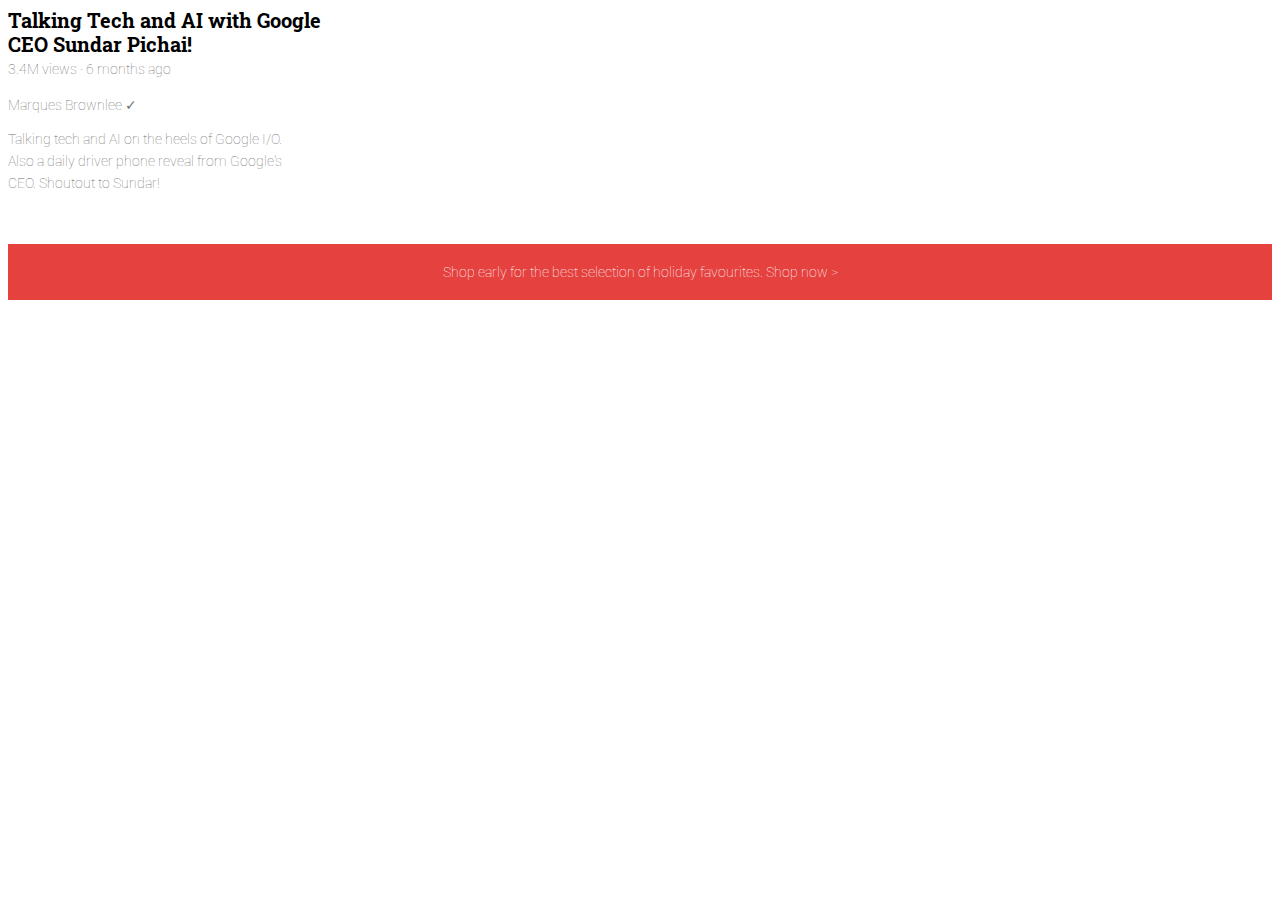
<file: intro-to-html/text.html>
<!DOCTYPE html>
<html>
  <head>
    <title>Text Practice</title>

    <link rel="preconnect" href="https://fonts.googleapis.com">
    <link rel="preconnect" href="https://fonts.gstatic.com" crossorigin>
    <link href="https://fonts.googleapis.com/css2?family=Roboto+Slab:wght@700&family=Roboto:wght@300;400;700&display=swap" rel="stylesheet">

    <link rel="stylesheet" href="styles/text.css">
  </head>

  <body>
    <p class="video-title">
      Talking Tech and AI with Google CEO Sundar Pichai!
    </p>
    
    <p class="video-stats"> 
      3.4M views &middot; 6 months ago
    </p>
    
    <p class="video-author">
      Marques Brownlee &checkmark;
    </p>
    
    <p class="video-description">
      Talking tech and AI on the heels of Google I/O. 
      Also a daily driver phone reveal from Google's CEO. 
      Shoutout to Sundar!
    </p>
    
    <p class="apple-text">
      Shop early for the best selection of holiday favourites. 
      <span class="shop-link">Shop now ></span>
    </p>
  </body>
</html>
</file>
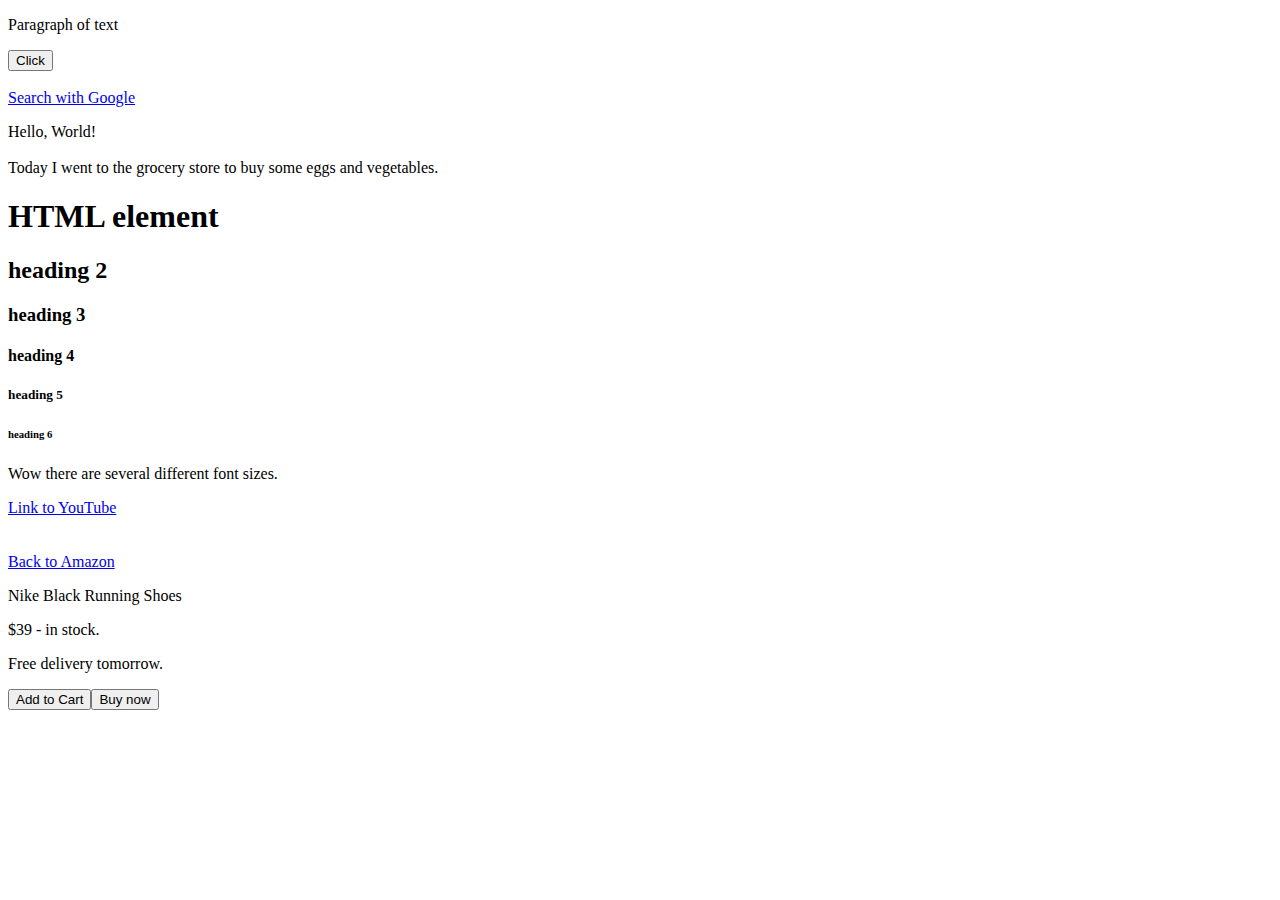
<file: intro-to-html/website.html>
<!DOCTYPE html>
<html>
  <!-- All elements not visible on the page -->
  <head>
    <title>First Website</title>
  </head> 


  <body></body>
</html>




<p>Paragraph of text</p>

<button>Click</button>
<br> <br> 
<a href="https://www.google.com" target="_blank">Search with Google</a>

<p>Hello, World!
  <br>
  <br> Today I went to the grocery store to buy some eggs and vegetables.
</p>

<h1>HTML element</h1>
<h2>heading 2</h2>
<h3>heading 3</h3>
<h4>heading 4</h4>
<h5>heading 5</h5>
<h6>heading 6</h6>

<p>Wow there are several different font sizes.</p> 

<a href="https://www.youtube.com/" target="_blank">Link to YouTube</a>

<br> <br> <br>
<a href="https://www.amazon.com/" target="_blank">Back to Amazon</a>
<p>Nike Black Running Shoes</p>
<p>$39 - in stock.</p>
<p>Free delivery tomorrow.</p>
<button>Add to Cart</button><button>Buy now</button>
</file>
<file: styles/general.css>
p {
  font-family: Roboto, system-ui, -apple-system, BlinkMacSystemFont, 'Segoe UI', Roboto, Oxygen, Ubuntu, Cantarell, 'Open Sans', 'Helvetica Neue', sans-serif;
  margin-top: 0px;
  margin-bottom: 0px;
}

body {
  margin: 0;
  padding-top: 80px;
  padding-left: 96px;
  padding-right: 24px;
  height: 2000px;
  background-color: #F9F9F9;
}
</file>
<file: styles/header.css>
.header {
  height: 55px;
  display: flex;
  flex-direction: row;
  justify-content: space-between;
  position: fixed;
  top: 0px;
  left: 8px;
  right: 0px;
  z-index: 100;
  background-color: white;
  border-bottom-width: 1px;
  border-bottom-style: solid;
  border-color: rgb(233, 233, 233);
}

.left-section {
  align-items: center;
  display: flex;
}

.hamburger-menu {
  height: 20px;
  margin-left: 20px;
  margin-right: 24px;
}
.youtube-logo {
  height: 20px;
}

.middle-section {
  flex: 1;
  margin-left: 70px;
  margin-right: 35px;
  max-width: 500px;
  display: flex;
  align-items: center;
}

.search-bar {
  flex: 1;
  height: 18px;
  width: 0px;
  padding: 10px;
  font-family: Roboto;
  font-size: 16px;
  border-radius: 2px;
  border-style: solid;
  border-width: 1px;
  border-color: lightgray;
  box-shadow: inset 1px 2px 3px rgba(0, 0, 0, 0.05);
}

.search-bar::placeholder {
  font-family: Roboto;
  font-size: 16px;
}

.search-button {
  height: 40px;
  width: 60px;
  background-color: rgb(240, 240, 240);
  /* border-width: 1px;
  border-style: solid;
  border-color: lightgray; */
  border: 1px solid lightgray;
  margin-left: -1px;
  margin-right: 10px;
}

.search-icon {
  height: 25px;
  width: 25px;
}

.voice-search-button {
  height: 40px;
  width: 40px;
  border-radius: 20px;
  border: none;
}

.voice-search-icon {
  height: 24px;
}

.search-button, 
.voice-search-button,
.upload-icon-container,
.youtube-apps-container {
  position: relative;
  display: flex;
  justify-content: center;
  align-items: center;
}

.search-button .tooltip,
.voice-search-button .tooltip,
.upload-icon-container .tooltip,
.youtube-apps-container .tooltip {
  position: absolute;
  bottom: -30px;

  color: white;
  background-color: gray;
  padding: 4px;
  padding-left: 8px;
  padding-right: 8px;
  border-radius: 2px;
  font-family: Roboto;
  font-size: 12px;
  opacity: 0;
  transition: opacity 0.15s;
  pointer-events: none;
  white-space: nowrap;
}

.search-button:hover .tooltip,
.voice-search-button:hover .tooltip,
.upload-icon-container:hover .tooltip,
.youtube-apps-container:hover .tooltip {
  opacity: 1;
  cursor: pointer;
}

.right-section {
  width: 180px;
  display: flex;
  align-items: center;
  justify-content: space-between;
  flex-shrink: 0;
  margin-right: 20px;
}

.upload-icon {
  height: 24px;
}

.youtube-apps-icon {
  height: 24px;
}

.notifications-icon {
  height: 24px;
}

.notifications-icon-container {
  position: relative;
}

.notifications-count {
  position: absolute;
  top: -2px;
  right: -5px;
  background-color: rgb(200, 0, 0);
  font-family: Roboto;
  color: white;
  border-radius: 10px;
  border-color: green;
  border-width: thick;
  padding-left: 6px;
  padding-right: 6px;
  padding-top: 2px;
  padding-bottom: 2px;
  font-size: 11px;
}

.current-user-picture {
  height: 35px;
  border-radius: 30px;
}
</file>
<file: styles/video.css>
.thumbnail {
  width: 100%;
}

.video-grid {
  display: grid;
  grid-template-columns: 1fr 1fr 1fr;
  row-gap: 40px;
  column-gap: 20px;
  font-family: Roboto;
}

@media (max-width: 850px) {
  .video-grid {
    grid-template-columns: 1fr 1fr;
  }
}

@media (min-width: 851px) and (max-width: 1249px) {
  .video-grid {
    grid-template-columns: 1fr 1fr 1fr;
  }
}

@media (min-width: 1250px) {
  .video-grid {
    grid-template-columns: 1fr 1fr 1fr 1fr;
  }
}

.video-info-grid {
  display: grid;
  grid-template-columns: 50px 1fr;
}

.profile-picture {
  width: 80%;
  border-radius: 100%;
}

.video-title {
  font-weight: 500;
  color: black;
  margin-top: 0px;
  line-height: 20px;
  margin-bottom: 10px;
  font-size: 14px;
}

.video-author,
.video-stats {
  font-size: 12px;
  color: rgb(96, 96, 96);
}

.video-author {
  margin-bottom: 4px;
}

.thumbnail-row {
  margin-bottom: 8px;
  position: relative;
}

.video-time {
  background-color: black;
  color: white;
  position: absolute;
  bottom: 10px;
  right: 10px;
  font-size: 12px;
  font-weight: 500px;
  padding: 4px 6px;
  border-radius: 2px;
}
</file>
<file: styles/sidebar.css>
.sidebar {
  position: fixed;
  top: 55px;
  left: 0px;
  bottom: 0px;
  background-color: white;
  width: 72px;
  z-index: 200;
}

.sidebar-link {
  background-color: white;

  height: 74px;
  margin-bottom: 1px;
  display: flex;
  flex-direction: column;
  justify-content: center;
  align-items: center;
}

.sidebar-link img {
  height: 25px;
  margin-bottom: 5px;
}

.sidebar-link div {
  font-family: Roboto;
  font-weight: 400;
  font-size: 10px;
}

.sidebar-link:hover {
  background-color: rgb(235, 235, 235);
}
</file>
<file: intro-to-html/styles/buttons.css>
.subscribe-button {
  background-color: rgb(200, 0, 0);
  color: white;
  border: none;    
  padding: 10px;
  padding-left: 15px;
  padding-right: 15px;
  border-radius: 3px;
  cursor: pointer;
  margin-right: 10px;
  transition: opacity 0.15s;
  vertical-align: top;

}

.subscribe-button:hover {
  opacity: 0.8;
}

.subscribe-button:active {
  opacity: 0.5;
}

.join-button {
  background-color: white;
  color: #1e90ff;   
  border-color: #1e90ff;
  border-width: 1px;
  border-style: solid;
  padding: 10px;
  padding-right: 15px;
  padding-left: 15px;
  border-radius: 3px;
  cursor: pointer;
  margin-right: 10px;
  transition: background-color 0.15s, color 0.3s;
  vertical-align: top;
}

.join-button:hover {
  background-color: #1e90ff;
  color: white;
}

.join-button:active {
  opacity: 0.7;
}

.tweet-button {
  background-color: #188CD8;
  color: white;   
  border: none;
  padding: 10px;
  width: 70px;
  border-radius: 20px;
  font-weight: bold;
  font-size: 15px;
  cursor: pointer;
  margin-right: 10px;
  vertical-align: top;
}

.tweet-button:hover {
  box-shadow: 0px 5px 10px rgb(0,0,0,0.3);
  transition: box-shadow 0.2s;
}

.tweet-button:active {
  opacity: 0.7;
  transition: opacity 0.15s;
}
</file>
<file: intro-to-html/styles/text.css>
p {
  font-family: Roboto;
  font-weight: lighter;
  margin-top: 0;
  margin-bottom: 0;
}

.video-title {
  font-family: Roboto Slab;
  font-size: 20px;
  font-weight: bold;
  width: 330px;
  line-height: 24px;
  margin-bottom: 5px;
}

.video-stats {
  font-size: 14px;
  color: #737373;
  margin-bottom: 20px;
}

.video-author {
  font-size: 14px;
  color: #737373;
  margin-bottom: 15px;
}

.video-description {
  font-size: 14px;
  color: #737373;
  margin-bottom: 50px;
  width: 280px;
  line-height: 22px;
}

.apple-text {
  margin-bottom: 50px;
  color: white;
  font-size: 14px;
  background-color: #E4413F;
  padding: 20px;
  text-align: center;
}

.shop-link:hover {
  text-decoration: underline;
  cursor: pointer;
}
</file>
